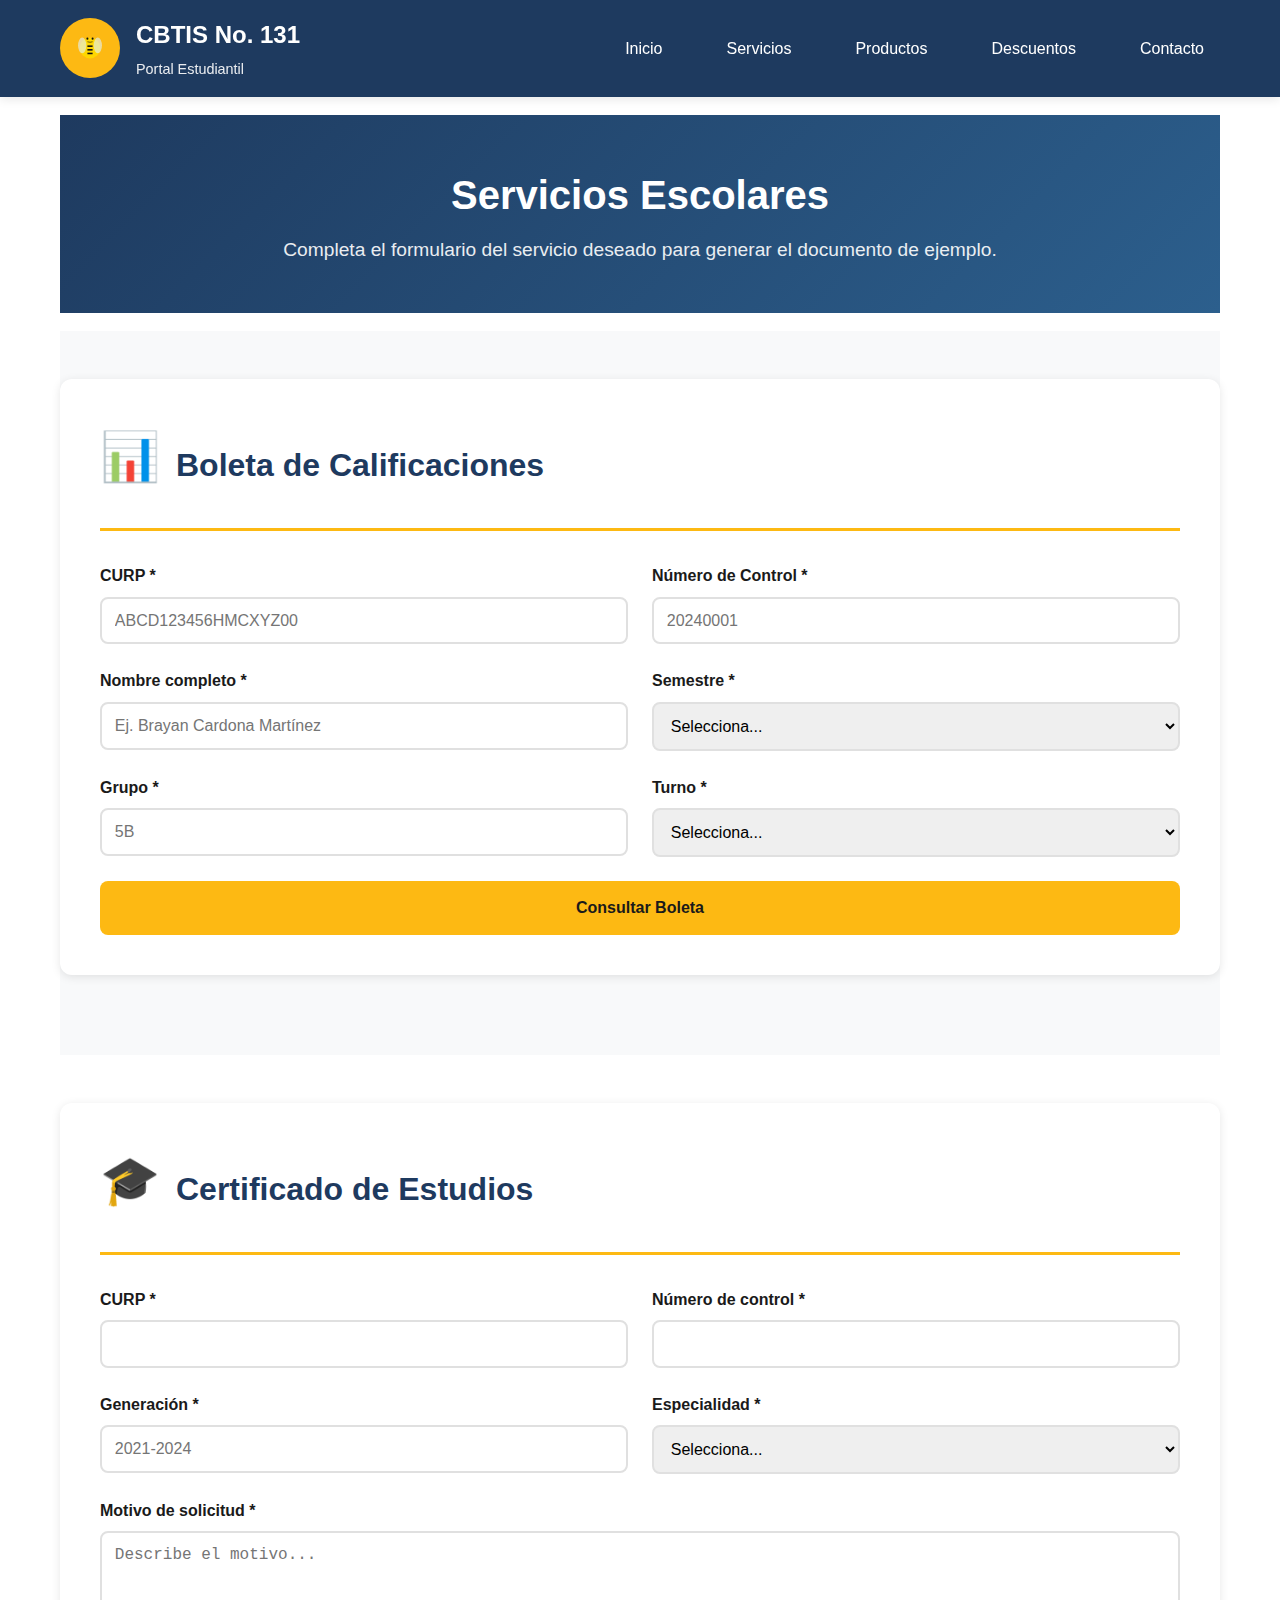
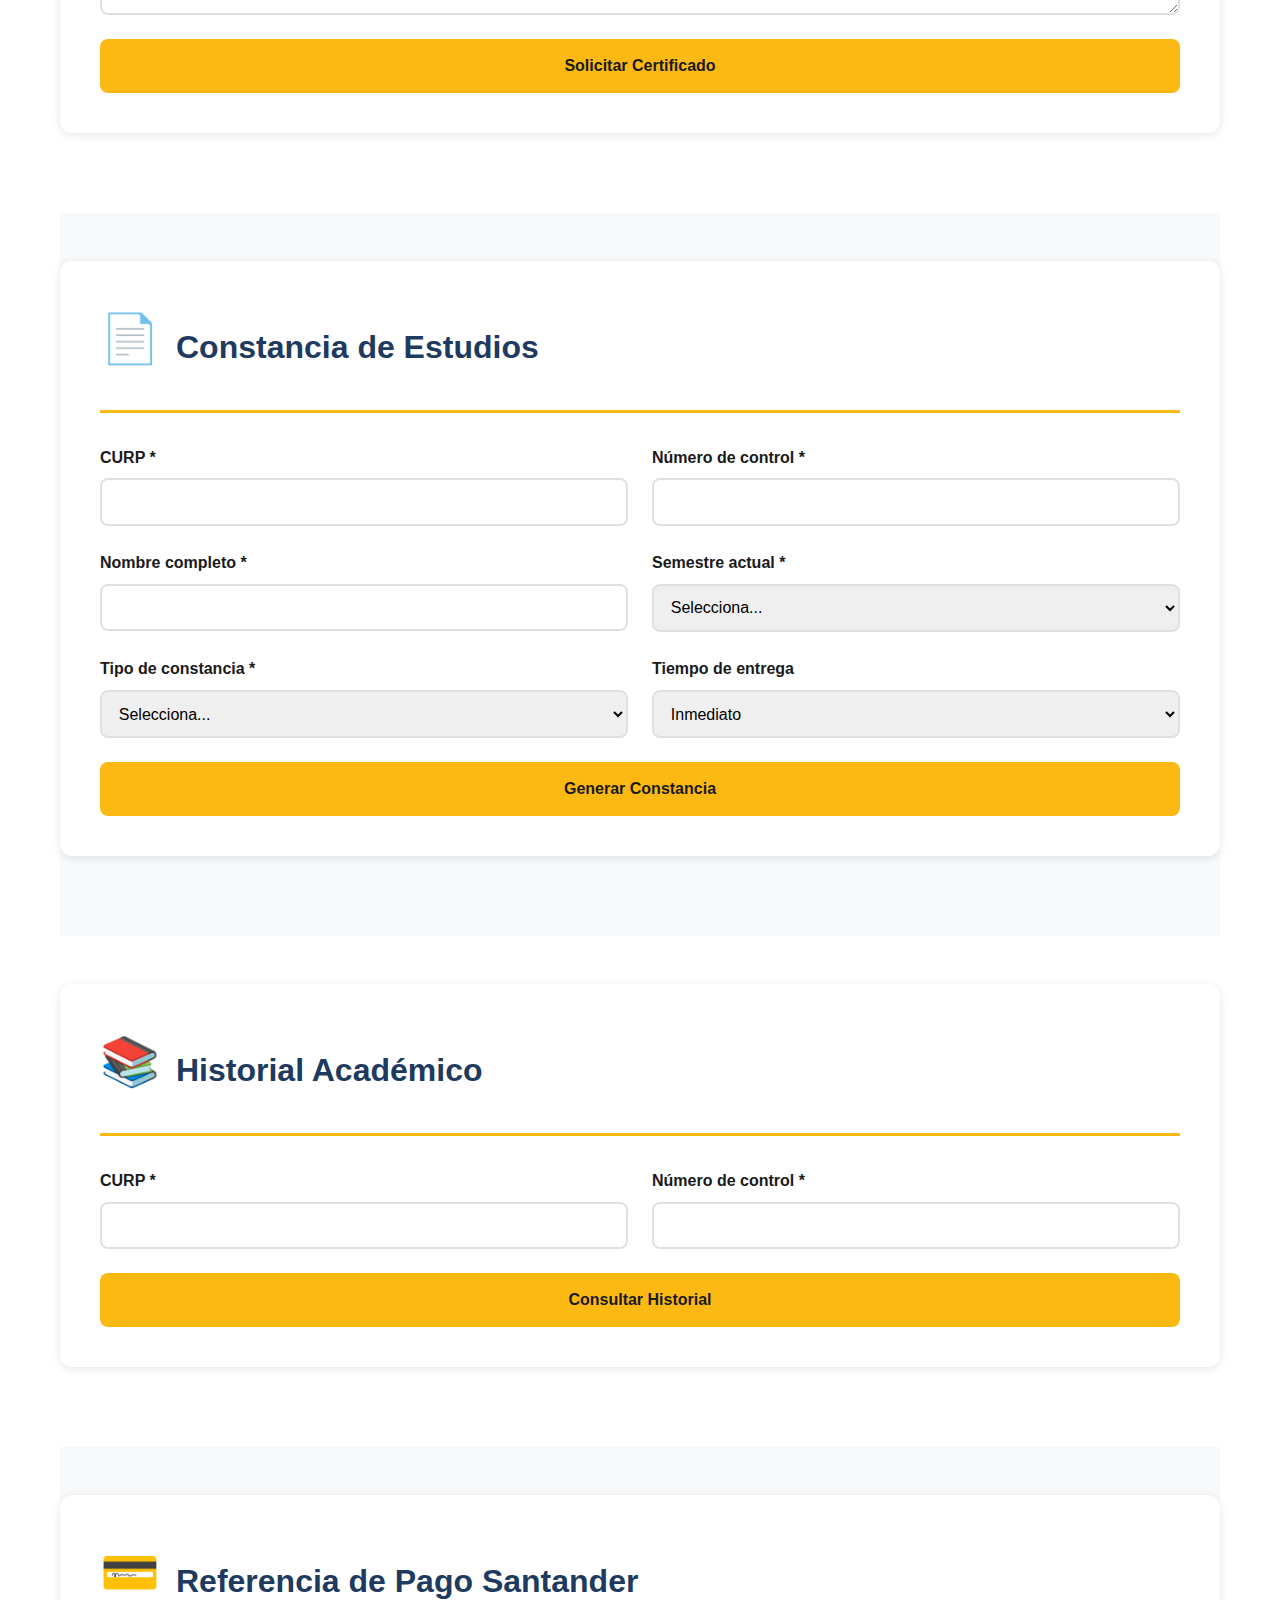
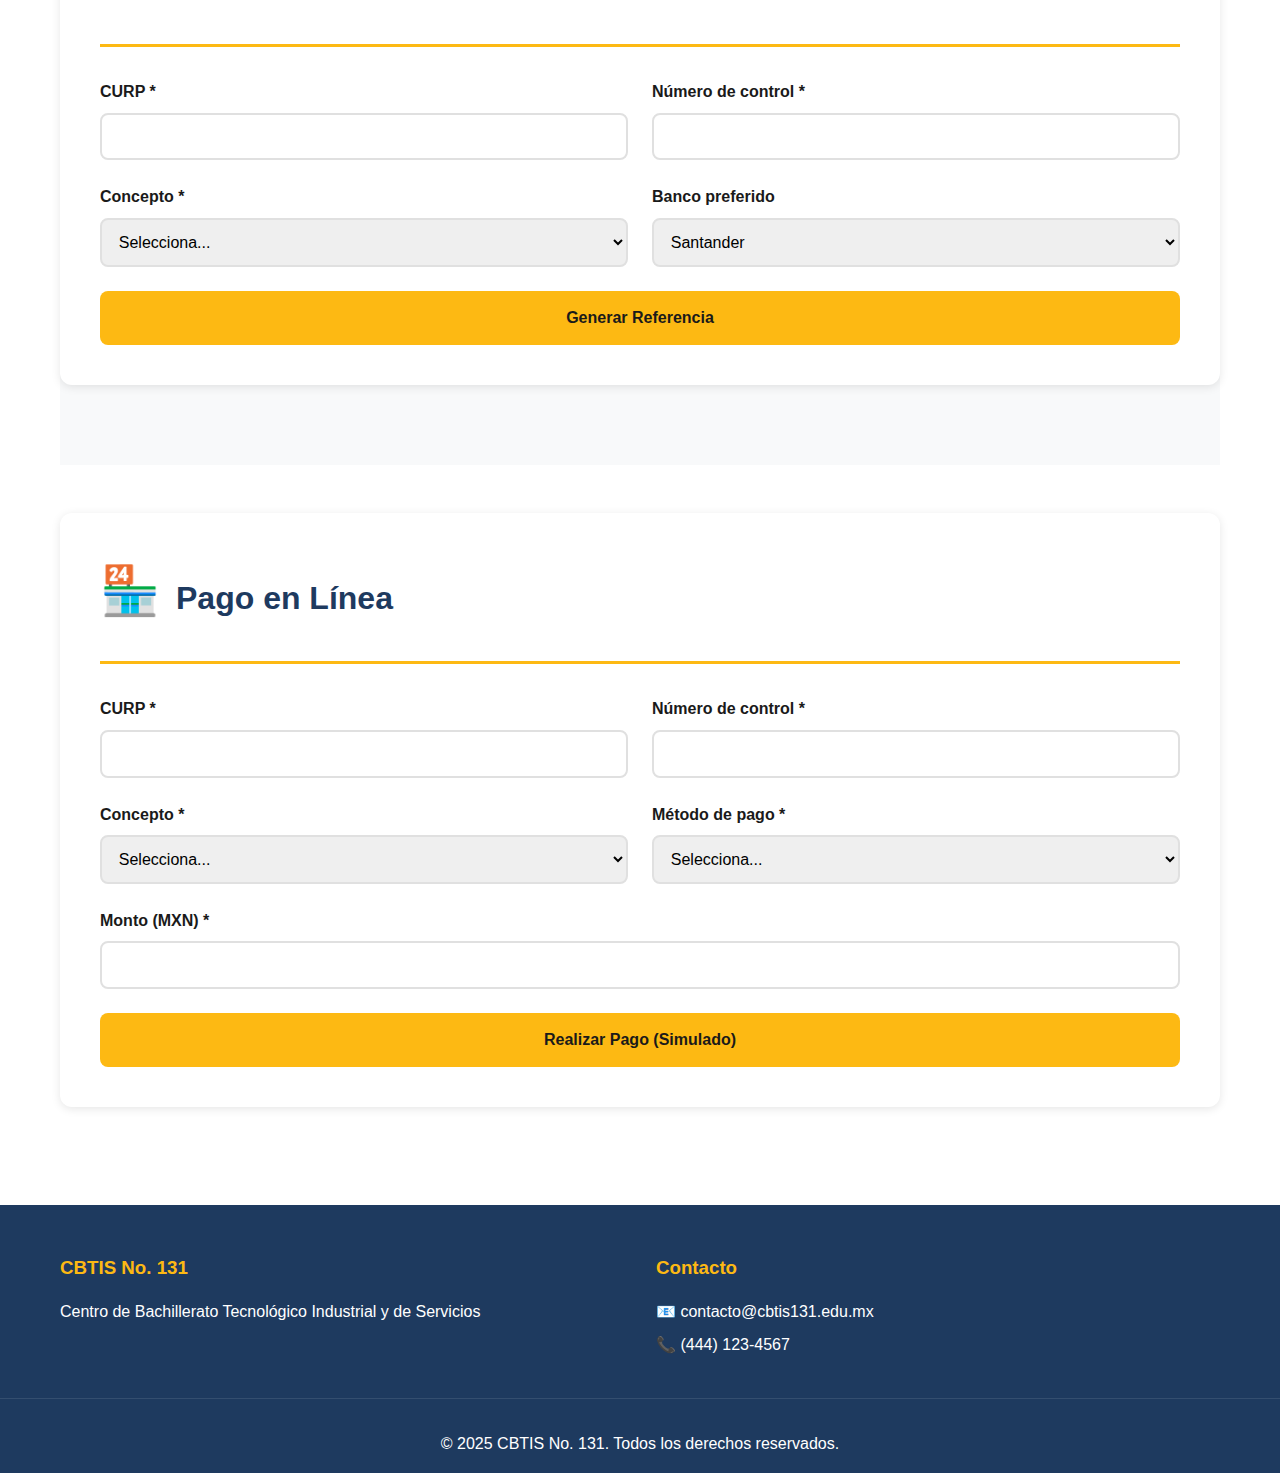
<file: servicios.html>
<!DOCTYPE html>
<html lang="es">
<head>
  <meta charset="utf-8" />
  <meta name="viewport" content="width=device-width,initial-scale=1" />
  <title>Servicios - CBTIS No. 131</title>
  <link rel="stylesheet" href="estilos.css">
  <style>
    /* Pequeñas reglas específicas para resultados/boletas */
    .result-container { display: none; background:#fff; padding:18px; border-radius:10px; box-shadow:0 6px 20px rgba(0,0,0,0.08); margin-top:12px;}
    .result-container.active { display:block; }
    .grades-table, .doc-table { width:100%; border-collapse:collapse; margin-top:12px; }
    .grades-table th, .grades-table td, .doc-table th, .doc-table td { border:1px solid #e6e6e6; padding:8px; text-align:center; }
    .doc-header { display:flex; justify-content:space-between; align-items:center; gap:12px; margin-bottom:12px; }
    .doc-header .left { font-weight:700; color:var(--primary,#0d47a1); }
    .badge { background:var(--secondary,#f39c12); color:#111; padding:6px 10px; border-radius:6px; font-weight:700; }
    .student-info p { margin:6px 0; }
    .result-actions { margin-top:12px; display:flex; gap:8px; flex-wrap:wrap; }
    @media print {
      nav, .menu-toggle, .btn-outline, .btn-primary, .btn-secondary { display:none !important; }
      body { background:#fff; }
    }
  </style>
</head>
<body>
  <!-- Header -->
  <header class="header">
    <div class="container header-content">
      <div class="logo-section">
        <div class="logo" id="logo" aria-hidden="true"></div>
        <div class="logo-text">
          <h1>CBTIS No. 131</h1>
          <p>Portal Estudiantil</p>
        </div>
      </div>

      <nav class="nav">
        <ul class="nav-list">
          <li><a href="index.html">Inicio</a></li>
          <li><a href="servicios.html">Servicios</a></li>
          <li><a href="productos.html">Productos</a></li>
          <li><a href="descuentos.html">Descuentos</a></li>
          <li><a href="index.html#contacto">Contacto</a></li>
        </ul>
        <button class="menu-toggle" id="menuToggle" aria-label="Abrir menú">
          <span></span><span></span><span></span>
        </button>
      </nav>
    </div>
  </header>

  <main class="container">
    <div class="page-header" style="margin:18px 0;">
      <h1>Servicios Escolares</h1>
      <p>Completa el formulario del servicio deseado para generar el documento de ejemplo.</p>
    </div>

    <!-- === BOLETA === -->
    <section class="service-section" id="boleta">
      <div class="service-detail-card">
        <div class="service-detail-header">
          <div class="service-icon">📊</div>
          <h2>Boleta de Calificaciones</h2>
        </div>

        <form class="service-form" id="boletaForm">
          <div class="form-row">
            <div class="form-group">
              <label for="boletaCurp">CURP *</label>
              <input type="text" id="boletaCurp" required maxlength="18" placeholder="ABCD123456HMCXYZ00">
            </div>
            <div class="form-group">
              <label for="boletaControl">Número de Control *</label>
              <input type="text" id="boletaControl" required maxlength="12" placeholder="20240001">
            </div>
          </div>

          <div class="form-row">
            <div class="form-group">
              <label for="boletaNombre">Nombre completo *</label>
              <input type="text" id="boletaNombreInput" required placeholder="Ej. Brayan Cardona Martínez">
            </div>
            <div class="form-group">
              <label for="boletaSemestre">Semestre *</label>
              <select id="boletaSemestre" required>
                <option value="">Selecciona...</option>
                <option value="1">1°</option><option value="2">2°</option><option value="3">3°</option>
                <option value="4">4°</option><option value="5">5°</option><option value="6">6°</option>
              </select>
            </div>
          </div>

          <div class="form-row">
            <div class="form-group">
              <label for="boletaGrupo">Grupo *</label>
              <input type="text" id="boletaGrupo" required placeholder="5B">
            </div>
            <div class="form-group">
              <label for="boletaTurno">Turno *</label>
              <select id="boletaTurno" required>
                <option value="">Selecciona...</option>
                <option>Matutino</option><option>Vespertino</option>
              </select>
            </div>
          </div>

          <button type="submit" class="btn btn-primary">Consultar Boleta</button>
        </form>

        <div id="boletaResult" class="result-container" aria-live="polite">
          <!-- Contenido generado por JS -->
        </div>
      </div>
    </section>

    <!-- === CERTIFICADO === -->
    <section class="service-section" id="certificado">
      <div class="service-detail-card">
        <div class="service-detail-header">
          <div class="service-icon">🎓</div>
          <h2>Certificado de Estudios</h2>
        </div>

        <form id="certificadoForm" class="service-form">
          <div class="form-row">
            <div class="form-group">
              <label for="certCurp">CURP *</label>
              <input type="text" id="certCurp" required maxlength="18">
            </div>
            <div class="form-group">
              <label for="certControl">Número de control *</label>
              <input type="text" id="certControl" required maxlength="12">
            </div>
          </div>

          <div class="form-row">
            <div class="form-group">
              <label for="certGeneracion">Generación *</label>
              <input type="text" id="certGeneracion" placeholder="2021-2024" required>
            </div>
            <div class="form-group">
              <label for="certEspecialidad">Especialidad *</label>
              <select id="certEspecialidad" required>
                <option value="">Selecciona...</option>
                <option value="programacion">Programación</option>
                <option value="electronica">Electrónica</option>
                <option value="contabilidad">Contabilidad</option>
                <option value="administracion">Administración</option>
              </select>
            </div>
          </div>

          <div class="form-group">
            <label for="certMotivo">Motivo de solicitud *</label>
            <textarea id="certMotivo" required rows="3" placeholder="Describe el motivo..."></textarea>
          </div>

          <button type="submit" class="btn btn-primary">Solicitar Certificado</button>
        </form>

        <div id="certificadoResult" class="result-container"></div>
      </div>
    </section>

    <!-- === CONSTANCIA === -->
    <section class="service-section" id="constancia">
      <div class="service-detail-card">
        <div class="service-detail-header">
          <div class="service-icon">📄</div>
          <h2>Constancia de Estudios</h2>
        </div>

        <form id="constanciaForm" class="service-form">
          <div class="form-row">
            <div class="form-group">
              <label for="constCurp">CURP *</label>
              <input type="text" id="constCurp" required maxlength="18">
            </div>
            <div class="form-group">
              <label for="constControl">Número de control *</label>
              <input type="text" id="constControl" required maxlength="12">
            </div>
          </div>

          <div class="form-row">
            <div class="form-group">
              <label for="constNombre">Nombre completo *</label>
              <input type="text" id="constNombreInput" required>
            </div>
            <div class="form-group">
              <label for="constSemestre">Semestre actual *</label>
              <select id="constSemestre" required>
                <option value="">Selecciona...</option>
                <option value="1">1°</option><option value="2">2°</option><option value="3">3°</option>
                <option value="4">4°</option><option value="5">5°</option><option value="6">6°</option>
              </select>
            </div>
          </div>

          <div class="form-row">
            <div class="form-group">
              <label for="constTipo">Tipo de constancia *</label>
              <select id="constTipo" required>
                <option value="">Selecciona...</option>
                <option value="estudios">Constancia de Estudios</option>
                <option value="conducta">Constancia de Buena Conducta</option>
                <option value="inscripcion">Constancia de Inscripción</option>
              </select>
            </div>
            <div class="form-group">
              <label for="constTiempo">Tiempo de entrega</label>
              <select id="constTiempo">
                <option value="inmediato">Inmediato</option>
                <option value="24">24 hrs</option>
                <option value="48">48 hrs</option>
              </select>
            </div>
          </div>

          <button type="submit" class="btn btn-primary">Generar Constancia</button>
        </form>

        <div id="constanciaResult" class="result-container"></div>
      </div>
    </section>

    <!-- === HISTORIAL === -->
    <section class="service-section" id="historial">
      <div class="service-detail-card">
        <div class="service-detail-header">
          <div class="service-icon">📚</div>
          <h2>Historial Académico</h2>
        </div>

        <form id="historialForm" class="service-form">
          <div class="form-row">
            <div class="form-group">
              <label for="histCurp">CURP *</label>
              <input type="text" id="histCurp" required maxlength="18">
            </div>
            <div class="form-group">
              <label for="histControl">Número de control *</label>
              <input type="text" id="histControl" required maxlength="12">
            </div>
          </div>
          <button type="submit" class="btn btn-primary">Consultar Historial</button>
        </form>

        <div id="historialResult" class="result-container"></div>
      </div>
    </section>

    <!-- === REFERENCIA === -->
    <section class="service-section" id="referencia">
      <div class="service-detail-card">
        <div class="service-detail-header">
          <div class="service-icon">💳</div>
          <h2>Referencia de Pago Santander</h2>
        </div>

        <form id="referenciaForm" class="service-form">
          <div class="form-row">
            <div class="form-group">
              <label for="refCurp">CURP *</label>
              <input type="text" id="refCurp" required maxlength="18">
            </div>
            <div class="form-group">
              <label for="refControl">Número de control *</label>
              <input type="text" id="refControl" required maxlength="12">
            </div>
          </div>

          <div class="form-row">
            <div class="form-group">
              <label for="refConcepto">Concepto *</label>
              <select id="refConcepto" required>
                <option value="">Selecciona...</option>
                <option value="inscripcion">Inscripción</option>
                <option value="reinscripcion">Reinscripción</option>
                <option value="certificado">Certificado</option>
                <option value="constancia">Constancia</option>
              </select>
            </div>
            <div class="form-group">
              <label for="refBanco">Banco preferido</label>
              <select id="refBanco">
                <option>Santander</option><option>BBVA</option><option>Banorte</option>
              </select>
            </div>
          </div>

          <button type="submit" class="btn btn-primary">Generar Referencia</button>
        </form>

        <div id="referenciaResult" class="result-container"></div>
      </div>
    </section>

    <!-- === PAGO === -->
    <section class="service-section" id="pago">
      <div class="service-detail-card">
        <div class="service-detail-header">
          <div class="service-icon">🏪</div>
          <h2>Pago en Línea</h2>
        </div>

        <form id="pagoForm" class="service-form">
          <div class="form-row">
            <div class="form-group">
              <label for="pagoCurp">CURP *</label>
              <input type="text" id="pagoCurp" required maxlength="18">
            </div>
            <div class="form-group">
              <label for="pagoControl">Número de control *</label>
              <input type="text" id="pagoControl" required maxlength="12">
            </div>
          </div>

          <div class="form-row">
            <div class="form-group">
              <label for="pagoConcepto">Concepto *</label>
              <select id="pagoConcepto" required>
                <option value="">Selecciona...</option>
                <option value="inscripcion">Inscripción</option>
                <option value="reinscripcion">Reinscripción</option>
                <option value="certificado">Certificado</option>
                <option value="constancia">Constancia</option>
              </select>
            </div>
            <div class="form-group">
              <label for="pagoMetodo">Método de pago *</label>
              <select id="pagoMetodo" required>
                <option value="">Selecciona...</option>
                <option value="tarjeta">Tarjeta</option>
                <option value="transferencia">Transferencia</option>
                <option value="oxxo">OXXO</option>
              </select>
            </div>
          </div>

          <div id="tarjetaFields" style="display:none;">
            <div class="form-row">
              <div class="form-group">
                <label for="pagoTarjeta">Número de tarjeta</label>
                <input id="pagoTarjeta" type="text" placeholder="#### #### #### ####">
              </div>
              <div class="form-group">
                <label for="pagoVencimiento">Vencimiento</label>
                <input id="pagoVencimiento" type="text" placeholder="MM/AA">
              </div>
            </div>
            <div class="form-row">
              <div class="form-group">
                <label for="pagoCvv">CVV</label>
                <input id="pagoCvv" type="text" placeholder="###">
              </div>
            </div>
          </div>

          <div class="form-row">
            <div class="form-group">
              <label for="pagoMonto">Monto (MXN) *</label>
              <input type="number" id="pagoMonto" required min="0" step="1">
            </div>
          </div>

          <button type="submit" class="btn btn-primary">Realizar Pago (Simulado)</button>
        </form>

        <div id="pagoResult" class="result-container"></div>
      </div>
    </section>

  </main>

  <footer class="footer" id="contacto" style="margin-top:18px;">
    <div class="container footer-content">
      <div class="footer-section">
        <h3>CBTIS No. 131</h3>
        <p>Centro de Bachillerato Tecnológico Industrial y de Servicios</p>
      </div>
      <div class="footer-section">
        <h3>Contacto</h3>
        <ul class="footer-links">
          <li>📧 contacto@cbtis131.edu.mx</li>
          <li>📞 (444) 123-4567</li>
        </ul>
      </div>
    </div>
    <div class="footer-bottom">
      <p>&copy; 2025 CBTIS No. 131. Todos los derechos reservados.</p>
    </div>
  </footer>

  <!-- JS: lógica para generar resultados en página -->
  <script>
    /* Generador de logo abeja (inserta SVG en elementos con id="logo") */
    function generateBeeLogo() {
      const beeSVG = `
        <svg xmlns="http://www.w3.org/2000/svg" viewBox="0 0 100 100" width="100%" height="100%">
            <circle cx="50" cy="50" r="20" fill="#FFD700"/>
            <ellipse cx="35" cy="45" rx="8" ry="15" fill="#dff1ff" opacity="0.6"/>
            <ellipse cx="65" cy="45" rx="8" ry="15" fill="#dff1ff" opacity="0.6"/>
            <rect x="45" y="45" width="10" height="3" fill="#111"/>
            <rect x="45" y="52" width="10" height="3" fill="#111"/>
            <rect x="45" y="59" width="10" height="3" fill="#111"/>
            <circle cx="45" cy="32" r="2" fill="#111"/>
            <circle cx="55" cy="32" r="2" fill="#111"/>
            <path d="M 45 38 Q 50 40 55 38" stroke="#111" fill="none" stroke-width="1.2"/>
        </svg>
      `;
      document.querySelectorAll('#logo').forEach(el => el.innerHTML = beeSVG);
    }

    document.addEventListener('DOMContentLoaded', () => {
      generateBeeLogo();

      // Manejo pago - mostrar campos de tarjeta si aplica
      const pagoMetodo = document.getElementById('pagoMetodo');
      if (pagoMetodo) {
        pagoMetodo.addEventListener('change', (e) => {
          const tarjetaFields = document.getElementById('tarjetaFields');
          if (e.target.value === 'tarjeta') tarjetaFields.style.display = 'block';
          else tarjetaFields.style.display = 'none';
        });
      }

      // Formularios
      setupBoleta();
      setupCertificado();
      setupConstancia();
      setupHistorial();
      setupReferencia();
      setupPago();
    });

    /* ---------- BOLETA ---------- */
    function setupBoleta(){
      const form = document.getElementById('boletaForm');
      const result = document.getElementById('boletaResult');
      const materias = ["Matemáticas","Física","Programación","Inglés","Historia","Química"];
      form.addEventListener('submit', (e) => {
        e.preventDefault();
        // Leer campos
        const curp = document.getElementById('boletaCurp').value.trim();
        const control = document.getElementById('boletaControl').value.trim();
        const nombre = document.getElementById('boletaNombreInput').value.trim();
        const semestre = document.getElementById('boletaSemestre').value;
        const grupo = document.getElementById('boletaGrupo').value.trim();
        const turno = document.getElementById('boletaTurno').value;

        // Validar mínimos
        if (!curp || !control || !nombre || !semestre) {
          alert('Por favor completa todos los campos de la boleta.');
          return;
        }

        // Generar calificaciones aleatorias (70-100)
        let total = 0;
        const filas = materias.map(mat => {
          const cal = Math.floor(Math.random() * 31) + 70;
          total += cal;
          const estado = cal >= 70 ? "Aprobado" : "Reprobado";
          return `<tr><td>${mat}</td><td>${cal}</td><td>${estado}</td></tr>`;
        }).join('');

        const promedio = (total / materias.length).toFixed(2);

        // Construir HTML resultado
        result.innerHTML = `
          <div class="doc-header">
            <div class="left">Boleta de Calificaciones - CBTIS 131</div>
            <div class="badge">Semestre ${semestre}</div>
          </div>
          <div class="student-info">
            <p><strong>Nombre:</strong> ${nombre}</p>
            <p><strong>CURP:</strong> ${curp}</p>
            <p><strong>No. Control:</strong> ${control}</p>
            <p><strong>Grupo:</strong> ${grupo} · <strong>Turno:</strong> ${turno}</p>
          </div>
          <table class="grades-table">
            <thead><tr><th>Materia</th><th>Calificación</th><th>Estado</th></tr></thead>
            <tbody>${filas}</tbody>
          </table>
          <h4 style="margin-top:10px;">Promedio general: ${promedio}</h4>
          <div class="result-actions">
            <button class="btn btn-secondary" onclick="window.print()">Imprimir / Guardar PDF</button>
            <button class="btn btn-secondary" onclick="downloadExampleJSON('boleta', ${JSON.stringify({
              nombre: '${nombre}',
              curp: '${curp}',
              control: '${control}',
              semestre: '${semestre}',
              grupo: '${grupo}',
              turno: '${turno}',
              promedio: '${promedio}'
            })})">Guardar JSON (ejemplo)</button>
          </div>
        `;
        result.classList.add('active');
        result.scrollIntoView({ behavior: 'smooth' });
      });
    }

    /* ---------- CERTIFICADO ---------- */
    function setupCertificado(){
      const form = document.getElementById('certificadoForm');
      const result = document.getElementById('certificadoResult');
      form.addEventListener('submit', (e) => {
        e.preventDefault();
        const curp = document.getElementById('certCurp').value.trim();
        const control = document.getElementById('certControl').value.trim();
        const generacion = document.getElementById('certGeneracion').value.trim();
        const especialidad = document.getElementById('certEspecialidad').value;
        const motivo = document.getElementById('certMotivo').value.trim();

        if(!curp||!control||!generacion||!especialidad||!motivo){
          alert('Completa todos los campos del certificado.');
          return;
        }

        const folio = 'CERT-' + Math.random().toString(36).substr(2,9).toUpperCase();
        const entrega = new Date(); entrega.setDate(entrega.getDate() + 5);

        result.innerHTML = `
          <div class="doc-header">
            <div class="left">Solicitud de Certificado</div>
            <div class="badge">${folio}</div>
          </div>
          <div class="student-info">
            <p><strong>CURP:</strong> ${curp}</p>
            <p><strong>No. Control:</strong> ${control}</p>
            <p><strong>Generación:</strong> ${generacion} · <strong>Especialidad:</strong> ${especialidad}</p>
            <p><strong>Motivo:</strong> ${motivo}</p>
            <p><strong>Fecha estimada de entrega:</strong> ${entrega.toLocaleDateString()}</p>
          </div>
          <div class="result-actions">
            <button class="btn btn-secondary" onclick="window.print()">Imprimir / Guardar PDF</button>
          </div>
        `;
        result.classList.add('active');
        result.scrollIntoView({ behavior: 'smooth' });
      });
    }

    /* ---------- CONSTANCIA ---------- */
    function setupConstancia(){
      const form = document.getElementById('constanciaForm');
      const result = document.getElementById('constanciaResult');
      form.addEventListener('submit', (e) => {
        e.preventDefault();
        const curp = document.getElementById('constCurp').value.trim();
        const control = document.getElementById('constControl').value.trim();
        const nombre = document.getElementById('constNombreInput').value.trim();
        const semestre = document.getElementById('constSemestre').value;
        const tipo = document.getElementById('constTipo').value;
        const tiempo = document.getElementById('constTiempo').value || 'Inmediato';

        if(!curp||!control||!nombre||!semestre||!tipo){
          alert('Completa todos los campos de la constancia.');
          return;
        }

        const folio = 'CONST-' + Math.random().toString(36).substr(2,8).toUpperCase();
        const fecha = new Date().toLocaleDateString();

        result.innerHTML = `
          <div class="doc-header">
            <div class="left">Constancia de Estudios</div>
            <div class="badge">${tipo.toUpperCase()}</div>
          </div>
          <div class="student-info">
            <p><strong>Nombre:</strong> ${nombre}</p>
            <p><strong>CURP:</strong> ${curp}</p>
            <p><strong>No. Control:</strong> ${control}</p>
            <p><strong>Semestre:</strong> ${semestre}°</p>
            <p><strong>Fecha:</strong> ${fecha} · <strong>Folio:</strong> ${folio}</p>
            <p>Tiempo de entrega seleccionado: ${tiempo}</p>
          </div>
          <div class="result-actions">
            <button class="btn btn-secondary" onclick="window.print()">Imprimir / Guardar PDF</button>
          </div>
        `;
        result.classList.add('active');
        result.scrollIntoView({ behavior: 'smooth' });
      });
    }

    /* ---------- HISTORIAL ---------- */
    function setupHistorial(){
      const form = document.getElementById('historialForm');
      const result = document.getElementById('historialResult');
      form.addEventListener('submit', (e) => {
        e.preventDefault();
        const curp = document.getElementById('histCurp').value.trim();
        const control = document.getElementById('histControl').value.trim();
        if(!curp || !control){
          alert('Completa CURP y número de control.');
          return;
        }

        // Generar ejemplo de semestres y promedios
        const semestres = [
          { num: 1, promedio: (Math.random()*1.5 + 7.5).toFixed(2), materias: ['Matemáticas I','Química I','Inglés I'] },
          { num: 2, promedio: (Math.random()*1.5 + 7.6).toFixed(2), materias: ['Matemáticas II','Química II','Inglés II'] },
          { num: 3, promedio: (Math.random()*1.5 + 7.8).toFixed(2), materias: ['Física I','Programación I','Historia'] },
          { num: 4, promedio: (Math.random()*1.5 + 8.0).toFixed(2), materias: ['Física II','Programación II','Inglés IV'] }
        ];
        const promGeneral = (semestres.reduce((s, x) => s + parseFloat(x.promedio),0) / semestres.length).toFixed(2);

        let htmlSem = `<p><strong>CURP:</strong> ${curp} · <strong>No. Control:</strong> ${control}</p>
                       <p><strong>Promedio general:</strong> ${promGeneral}</p><div style="margin-top:10px;">`;
        semestres.forEach(s => {
          htmlSem += `<div style="margin-bottom:10px;"><strong>${s.num}° Semestre - Promedio ${s.promedio}</strong><ul style="text-align:left; margin-left:1rem;">${s.materias.map(m=>`<li>${m}</li>`).join('')}</ul></div>`;
        });
        htmlSem += `</div><div class="result-actions"><button class="btn btn-secondary" onclick="window.print()">Imprimir / Guardar PDF</button></div>`;

        result.innerHTML = `<div class="doc-header"><div class="left">Historial Académico - Resumen</div></div>${htmlSem}`;
        result.classList.add('active');
        result.scrollIntoView({ behavior: 'smooth' });
      });
    }

    /* ---------- REFERENCIA ---------- */
    function setupReferencia(){
      const form = document.getElementById('referenciaForm');
      const result = document.getElementById('referenciaResult');
      form.addEventListener('submit', (e) => {
        e.preventDefault();
        const curp = document.getElementById('refCurp').value.trim();
        const control = document.getElementById('refControl').value.trim();
        const concepto = document.getElementById('refConcepto').value;
        const banco = document.getElementById('refBanco').value || 'Santander';
        if(!curp||!control||!concepto){ alert('Completa los campos.'); return; }

        const referencia = Math.floor(Math.random()*9000000000000) + 1000000000000;
        const montos = { inscripcion: '$1,500.00', reinscripcion: '$800.00', certificado: '$350.00', constancia: '$150.00' };
        const conceptosText = { inscripcion:'Inscripción', reinscripcion:'Reinscripción', certificado:'Certificado', constancia:'Constancia' };
        const monto = montos[concepto] || '$0.00';
        const hoy = new Date(); const vig = new Date(); vig.setDate(hoy.getDate()+30);

        result.innerHTML = `
          <div class="doc-header"><div class="left">Referencia de Pago</div><div class="badge">Ref: ${referencia}</div></div>
          <div class="student-info">
            <p><strong>Concepto:</strong> ${conceptosText[concepto]}</p>
            <p><strong>Monto:</strong> ${monto} · <strong>Banco:</strong> ${banco}</p>
            <p><strong>Nombre/ID:</strong> ${control} · <strong>CURP:</strong> ${curp}</p>
            <p><strong>Vigencia hasta:</strong> ${vig.toLocaleDateString()}</p>
          </div>
          <div class="result-actions">
            <button class="btn btn-secondary" onclick="window.print()">Imprimir / Guardar PDF</button>
          </div>
        `;
        result.classList.add('active');
        result.scrollIntoView({ behavior: 'smooth' });
      });
    }

    /* ---------- PAGO ---------- */
    function setupPago(){
      const form = document.getElementById('pagoForm');
      const result = document.getElementById('pagoResult');
      form.addEventListener('submit', (e) => {
        e.preventDefault();
        const curp = document.getElementById('pagoCurp').value.trim();
        const control = document.getElementById('pagoControl').value.trim();
        const concepto = document.getElementById('pagoConcepto').value;
        const metodo = document.getElementById('pagoMetodo').value;
        const monto = document.getElementById('pagoMonto').value;
        if(!curp||!control||!concepto||!metodo||!monto){ alert('Completa todos los campos de pago.'); return; }

        const folio = 'PAG-' + Math.random().toString(36).substr(2,10).toUpperCase();
        const fecha = new Date().toLocaleString();

        result.innerHTML = `
          <div class="doc-header"><div class="left">Comprobante de Pago (Simulado)</div><div class="badge">${folio}</div></div>
          <div class="student-info">
            <p><strong>CURP:</strong> ${curp} · <strong>No. Control:</strong> ${control}</p>
            <p><strong>Concepto:</strong> ${concepto} · <strong>Método:</strong> ${metodo}</p>
            <p><strong>Monto:</strong> $${parseFloat(monto).toFixed(2)} · <strong>Fecha:</strong> ${fecha}</p>
          </div>
          <div class="result-actions">
            <button class="btn btn-secondary" onclick="window.print()">Imprimir / Guardar PDF</button>
          </div>
        `;
        result.classList.add('active');
        result.scrollIntoView({ behavior: 'smooth' });
      });
    }

    /* ---------- Utilities ---------- */
    function downloadExampleJSON(tipo, data){
      try {
        // `data` may be a string template when called inline; try to parse if necessary
        const blob = new Blob([JSON.stringify(data, null, 2)], { type: 'application/json' });
        const url = URL.createObjectURL(blob);
        const a = document.createElement('a');
        a.href = url;
        a.download = `${tipo}_ejemplo.json`;
        document.body.appendChild(a);
        a.click();
        a.remove();
        URL.revokeObjectURL(url);
      } catch (err) {
        console.error(err);
        alert('No se pudo guardar JSON (demo).');
      }
    }
  </script>
</body>
</html>
<script>
  window.addEventListener('mouseover', initLandbot, { once: true });
  window.addEventListener('touchstart', initLandbot, { once: true });
  var myLandbot;
  function initLandbot() {
    if (!myLandbot) {
      var s = document.createElement('script');
      s.type = "module"
      s.async = true;
      s.addEventListener('load', function() {
        var myLandbot = new Landbot.Livechat({
          configUrl: 'https://storage.googleapis.com/landbot.online/v3/H-3232054-MNRNX267NEJNX4Q3/index.json',
        });
      });
      s.src = 'https://cdn.landbot.io/landbot-3/landbot-3.0.0.mjs';
      var x = document.getElementsByTagName('script')[0];
      x.parentNode.insertBefore(s, x);
    }
  }
</script>
</file>
<file: estilos.css>
/* Reset y Variables */
* {
  margin: 0;
  padding: 0;
  box-sizing: border-box;
}
:root {
  --primary-color: #1e3a5f;
  --secondary-color: #fdb913;
  --accent-color: #2c5f8d;
  --text-dark: #1a1a1a;
  --text-light: #ffffff;
  --text-gray: #666666;
  --bg-light: #f8f9fa;
  --bg-white: #ffffff;
  --border-color: #e0e0e0;
  --shadow: 0 2px 10px rgba(0, 0, 0, 0.1);
  --shadow-hover: 0 4px 20px rgba(0, 0, 0, 0.15);
  --transition: all 0.3s ease;
  --success-color: #28a745;
  --danger-color: #dc3545;
  --warning-color: #ffc107;
}
body {
  font-family: "Segoe UI", Tahoma, Geneva, Verdana, sans-serif;
  line-height: 1.6;
  color: var(--text-dark);
  background-color: var(--bg-white);
}
.container {
  max-width: 1200px;
  margin: 0 auto;
  padding: 0 20px;
}

/* Header */
.header {
  background-color: var(--primary-color);
  color: var(--text-light);
  padding: 1rem 0;
  position: sticky;
  top: 0;
  z-index: 1000;
  box-shadow: var(--shadow);
}
.header-content {
  display: flex;
  justify-content: space-between;
  align-items: center;
}
.logo-section {
  display: flex;
  align-items: center;
  gap: 1rem;
}
.logo {
  width: 60px;
  height: 60px;
  border-radius: 50%;
  padding: 4px;
  background: var(--secondary-color);
  display: flex;
  align-items: center;
  justify-content: center;
  overflow: hidden;
}
.logo-text h1 {
  font-size: 1.5rem;
  font-weight: 700;
  margin-bottom: 0.2rem;
}
.logo-text p {
  font-size: 0.9rem;
  opacity: 0.9;
}

/* Navigation */
.nav-list {
  display: flex;
  list-style: none;
  gap: 2rem;
  align-items: center;
}
.nav-list a {
  color: var(--text-light);
  text-decoration: none;
  font-weight: 500;
  transition: var(--transition);
  padding: 0.5rem 1rem;
  border-radius: 5px;
}
.nav-list a:hover {
  background-color: var(--accent-color);
}
.menu-toggle {
  display: none;
  flex-direction: column;
  background: none;
  border: none;
  cursor: pointer;
  padding: 0.5rem;
}
.menu-toggle span {
  width: 25px;
  height: 3px;
  background-color: var(--text-light);
  margin: 3px 0;
  transition: var(--transition);
}

/* Hero */
.hero {
  background: linear-gradient(135deg, var(--primary-color) 0%, var(--accent-color) 100%);
  color: var(--text-light);
  padding: 5rem 0;
  text-align: center;
}
.hero-content h2 {
  font-size: 3rem;
  margin-bottom: 1rem;
  font-weight: 700;
}
.hero-content p {
  font-size: 1.3rem;
  margin-bottom: 2rem;
  opacity: 0.95;
}
.hero-buttons {
  display: flex;
  gap: 1rem;
  justify-content: center;
  flex-wrap: wrap;
}

/* Buttons */
.btn {
  display: inline-block;
  padding: 1rem 2rem;
  border-radius: 8px;
  text-decoration: none;
  font-weight: 600;
  transition: var(--transition);
  border: 2px solid transparent;
  cursor: pointer;
  font-size: 1rem;
}
.btn-primary {
  background-color: var(--secondary-color);
  color: var(--text-dark);
}
.btn-primary:hover {
  background-color: #e5a810;
  transform: translateY(-2px);
  box-shadow: var(--shadow-hover);
}
.btn-secondary {
  background-color: transparent;
  color: var(--text-light);
  border-color: var(--text-light);
}
.btn-secondary:hover {
  background-color: var(--text-light);
  color: var(--primary-color);
}
.btn-block {
  width: 100%;
  text-align: center;
}
.btn-large {
  padding: 1.2rem 2.5rem;
  font-size: 1.1rem;
}
.btn-sm {
  padding: 0.5rem 1rem;
  font-size: 0.9rem;
}

/* Alert Banner */
.alert-banner {
  background-color: #fff3cd;
  border-bottom: 3px solid #fdb913;
  padding: 1rem 0;
  display: none;
}
.alert-banner.active {
  display: block;
}
.alert-inner {
  display: flex;
  justify-content: space-between;
  align-items: center;
}
.alert-banner p {
  margin: 0;
  color: #856404;
}
.alert-close {
  background: none;
  border: none;
  font-size: 1.5rem;
  cursor: pointer;
  color: #856404;
  padding: 0 1rem;
}

/* Login Section */
.login-section {
  padding: 4rem 0;
  background-color: var(--bg-light);
}
.login-container {
  max-width: 500px;
  margin: 0 auto;
  background-color: var(--bg-white);
  padding: 3rem;
  border-radius: 12px;
  box-shadow: var(--shadow);
}
.login-header {
  text-align: center;
  margin-bottom: 2rem;
}
.login-logo {
  width: 80px;
  height: 80px;
  margin: 0 auto 1rem;
  background: var(--secondary-color);
  border-radius: 50%;
  display: flex;
  align-items: center;
  justify-content: center;
}
.login-header h2 {
  color: var(--primary-color);
  margin-bottom: 0.5rem;
}
.login-header p {
  color: var(--text-gray);
}
.login-form {
  display: flex;
  flex-direction: column;
  gap: 1.5rem;
}
.form-group {
  display: flex;
  flex-direction: column;
}
.form-group label {
  font-weight: 600;
  margin-bottom: 0.5rem;
  color: var(--text-dark);
}
.form-group input,
.form-group select,
.form-group textarea {
  padding: 0.8rem;
  border: 2px solid var(--border-color);
  border-radius: 8px;
  font-size: 1rem;
  transition: var(--transition);
}
.form-group input:focus,
.form-group select:focus,
.form-group textarea:focus {
  outline: none;
  border-color: var(--secondary-color);
}
.form-group small {
  color: var(--text-gray);
  font-size: 0.85rem;
  margin-top: 0.3rem;
}
.checkbox-group {
  flex-direction: row;
  align-items: center;
  gap: 0.5rem;
}
.checkbox-group input {
  width: auto;
}
.login-links {
  display: flex;
  justify-content: space-between;
  margin-top: 1rem;
}
.login-links a {
  color: var(--accent-color);
  text-decoration: none;
  font-size: 0.9rem;
}
.login-links a:hover {
  text-decoration: underline;
}
.login-info {
  margin-top: 1.5rem;
  padding: 1rem;
  background-color: var(--bg-light);
  border-radius: 8px;
  text-align: center;
}
.login-info p {
  font-size: 0.9rem;
  color: var(--text-gray);
}

/* Sections */
.services,
.payment-methods,
.info-section {
  padding: 4rem 0;
}
.services {
  background-color: var(--bg-light);
}
.section-title {
  text-align: center;
  font-size: 2.5rem;
  margin-bottom: 1rem;
  color: var(--primary-color);
}
.section-subtitle {
  text-align: center;
  font-size: 1.2rem;
  color: var(--text-gray);
  margin-bottom: 3rem;
}

/* Grid / Cards */
.services-grid {
  display: grid;
  grid-template-columns: repeat(auto-fit, minmax(300px, 1fr));
  gap: 2rem;
}
.service-card {
  background-color: var(--bg-white);
  padding: 2rem;
  border-radius: 12px;
  box-shadow: var(--shadow);
  transition: var(--transition);
  border-top: 4px solid var(--secondary-color);
}
.service-card:hover {
  transform: translateY(-5px);
  box-shadow: var(--shadow-hover);
}
.service-icon {
  font-size: 3rem;
  margin-bottom: 1rem;
}
.service-card h3 {
  font-size: 1.5rem;
  margin-bottom: 1rem;
  color: var(--primary-color);
}
.service-card p {
  color: var(--text-gray);
  margin-bottom: 1.5rem;
}
.service-link {
  color: var(--accent-color);
  text-decoration: none;
  font-weight: 600;
}
.service-link:hover {
  color: var(--primary-color);
}

/* Payment grid */
.payment-grid {
  display: grid;
  grid-template-columns: repeat(auto-fit, minmax(280px, 1fr));
  gap: 2rem;
}
.payment-card {
  background-color: var(--bg-white);
  padding: 2rem;
  border-radius: 12px;
  box-shadow: var(--shadow);
  text-align: center;
  border: 2px solid var(--border-color);
  transition: var(--transition);
}
.payment-card:hover {
  border-color: var(--secondary-color);
  transform: scale(1.02);
}
.payment-icon {
  font-size: 3.5rem;
  margin-bottom: 1rem;
}
.payment-card h3 {
  font-size: 1.3rem;
  margin-bottom: 1.5rem;
  color: var(--primary-color);
}
.payment-list {
  list-style: none;
  text-align: left;
}
.payment-list li {
  padding: 0.5rem 0;
  color: var(--text-gray);
  border-bottom: 1px solid var(--border-color);
}
.payment-list li:last-child {
  border-bottom: none;
}

/* Info */
.info-content {
  display: grid;
  grid-template-columns: repeat(auto-fit, minmax(400px, 1fr));
  gap: 2rem;
}
.info-box {
  background-color: var(--bg-light);
  padding: 2rem;
  border-radius: 12px;
  border-left: 5px solid var(--secondary-color);
}
.info-box h3 {
  font-size: 1.5rem;
  margin-bottom: 1.5rem;
  color: var(--primary-color);
}
.info-list {
  padding-left: 1.5rem;
}
.info-list li {
  margin-bottom: 0.8rem;
  color: var(--text-gray);
  line-height: 1.8;
}

/* Page Header */
.page-header {
  background: linear-gradient(135deg, var(--primary-color) 0%, var(--accent-color) 100%);
  color: var(--text-light);
  padding: 3rem 0;
  text-align: center;
}
.page-header h1 {
  font-size: 2.5rem;
  margin-bottom: 0.5rem;
}
.page-header p {
  font-size: 1.2rem;
  opacity: 0.9;
}
.promo-header {
  background: linear-gradient(135deg, #d63384 0%, #6f42c1 100%);
}

/* Service Detail */
.service-section {
  padding: 3rem 0;
}
.service-section:nth-child(even) {
  background-color: var(--bg-light);
}
.service-detail-card {
  background-color: var(--bg-white);
  padding: 2.5rem;
  border-radius: 12px;
  box-shadow: var(--shadow);
  margin-bottom: 2rem;
}
.service-detail-header {
  display: flex;
  align-items: center;
  gap: 1rem;
  margin-bottom: 2rem;
  padding-bottom: 1rem;
  border-bottom: 3px solid var(--secondary-color);
}
.service-detail-header h2 {
  color: var(--primary-color);
  font-size: 2rem;
}
.service-form {
  display: flex;
  flex-direction: column;
  gap: 1.5rem;
}
.form-row {
  display: grid;
  grid-template-columns: repeat(auto-fit, minmax(250px, 1fr));
  gap: 1.5rem;
}

/* Results */
.result-container {
  margin-top: 2rem;
  padding: 2rem;
  background-color: var(--bg-light);
  border-radius: 12px;
  border-left: 5px solid var(--success-color);
}
.result-container h3 {
  color: var(--primary-color);
  margin-bottom: 1.5rem;
  font-size: 1.8rem;
}
.student-info {
  background-color: var(--bg-white);
  padding: 1.5rem;
  border-radius: 8px;
  margin-bottom: 1.5rem;
}
.student-info p {
  margin-bottom: 0.5rem;
  font-size: 1rem;
}
.student-info strong {
  color: var(--primary-color);
}
.grades-table {
  width: 100%;
  border-collapse: collapse;
  margin: 1.5rem 0;
  background-color: var(--bg-white);
  border-radius: 8px;
  overflow: hidden;
}
.grades-table th,
.grades-table td {
  padding: 1rem;
  text-align: left;
  border-bottom: 1px solid var(--border-color);
}
.grades-table th {
  background-color: var(--primary-color);
  color: var(--text-light);
  font-weight: 600;
}
.grades-table tr:hover {
  background-color: var(--bg-light);
}
.result-actions {
  display: flex;
  gap: 1rem;
  margin-top: 1.5rem;
  flex-wrap: wrap;
}
.success-message {
  text-align: center;
  padding: 2rem;
}
.success-icon {
  width: 80px;
  height: 80px;
  background-color: var(--success-color);
  color: var(--text-light);
  border-radius: 50%;
  display: flex;
  align-items: center;
  justify-content: center;
  font-size: 3rem;
  margin: 0 auto 1rem;
}
.success-message h3 {
  color: var(--success-color);
  margin-bottom: 1rem;
}
.success-message p {
  font-size: 1.1rem;
  margin-bottom: 0.5rem;
}
.constancia-preview {
  background-color: var(--bg-white);
  padding: 2rem;
  border-radius: 8px;
  border: 2px solid var(--border-color);
  margin: 1.5rem 0;
}
.constancia-header {
  text-align: center;
  margin-bottom: 2rem;
  padding-bottom: 1rem;
  border-bottom: 2px solid var(--secondary-color);
}
.constancia-header h4 {
  color: var(--primary-color);
  font-size: 1.5rem;
  margin-bottom: 0.5rem;
}
.constancia-body {
  line-height: 2;
  text-align: justify;
}
.constancia-body p {
  margin-bottom: 1rem;
}
.payment-reference {
  background-color: var(--bg-white);
  padding: 2rem;
  border-radius: 8px;
}
.reference-box {
  background-color: var(--secondary-color);
  padding: 2rem;
  border-radius: 8px;
  text-align: center;
  margin-bottom: 1.5rem;
}
.reference-number {
  font-size: 2rem;
  font-weight: 700;
  color: var(--text-dark);
  letter-spacing: 2px;
}
.payment-details {
  margin-bottom: 1.5rem;
}
.payment-details p {
  margin-bottom: 0.8rem;
  font-size: 1.1rem;
}
.payment-instructions {
  background-color: var(--bg-light);
  padding: 1.5rem;
  border-radius: 8px;
}
.payment-instructions h4 {
  color: var(--primary-color);
  margin-bottom: 1rem;
}
.payment-instructions ol {
  padding-left: 1.5rem;
}
.payment-instructions li {
  margin-bottom: 0.5rem;
}
.payment-receipt {
  background-color: var(--bg-white);
  padding: 1.5rem;
  border-radius: 8px;
  margin: 1.5rem 0;
}
.payment-receipt p {
  margin-bottom: 0.8rem;
  font-size: 1.1rem;
}
.payment-note {
  text-align: center;
  font-style: italic;
  color: var(--text-gray);
  margin-top: 1rem;
}
.promedio-badge {
  background-color: var(--success-color);
  color: var(--text-light);
  padding: 0.3rem 0.8rem;
  border-radius: 20px;
  font-weight: 700;
}

/* Products Page */
.products-section {
  padding: 4rem 0;
  background-color: var(--bg-light);
}
.products-grid {
  display: grid;
  grid-template-columns: repeat(auto-fit, minmax(300px, 1fr));
  gap: 2rem;
}
.product-card {
  background-color: var(--bg-white);
  padding: 2rem;
  border-radius: 12px;
  box-shadow: var(--shadow);
  transition: var(--transition);
  position: relative;
}
.product-card:hover {
  transform: translateY(-5px);
  box-shadow: var(--shadow-hover);
}
.product-badge {
  position: absolute;
  top: 1rem;
  right: 1rem;
  background-color: var(--danger-color);
  color: var(--text-light);
  padding: 0.3rem 0.8rem;
  border-radius: 20px;
  font-size: 0.85rem;
  font-weight: 600;
}
.product-icon {
  font-size: 3rem;
  margin-bottom: 1rem;
}
.product-card h3 {
  font-size: 1.5rem;
  margin-bottom: 1rem;
  color: var(--primary-color);
}
.product-description {
  color: var(--text-gray);
  margin-bottom: 1.5rem;
  min-height: 60px;
}
.product-features {
  list-style: none;
  margin-bottom: 1.5rem;
}
.product-features li {
  padding: 0.5rem 0;
  color: var(--text-gray);
  border-bottom: 1px solid var(--border-color);
}
.product-features li:last-child {
  border-bottom: none;
}
.product-price {
  font-size: 1.8rem;
  font-weight: 700;
  color: var(--primary-color);
  margin-bottom: 1.5rem;
  text-align: center;
}

/* Benefits */
.benefits-section {
  padding: 4rem 0;
}
.benefits-grid {
  display: grid;
  grid-template-columns: repeat(auto-fit, minmax(250px, 1fr));
  gap: 2rem;
}
.benefit-card {
  text-align: center;
  padding: 2rem;
  background-color: var(--bg-light);
  border-radius: 12px;
  transition: var(--transition);
}
.benefit-card:hover {
  transform: translateY(-5px);
  box-shadow: var(--shadow);
}
.benefit-icon {
  font-size: 3rem;
  margin-bottom: 1rem;
}
.benefit-card h3 {
  color: var(--primary-color);
  margin-bottom: 1rem;
}
.benefit-card p {
  color: var(--text-gray);
}

/* Promotions */
.promos-section {
  padding: 4rem 0;
}
.promo-highlight {
  margin-bottom: 3rem;
}
.promo-banner {
  background: linear-gradient(135deg, var(--primary-color) 0%, var(--accent-color) 100%);
  color: var(--text-light);
  padding: 3rem;
  border-radius: 12px;
  text-align: center;
  position: relative;
}
.promo-badge {
  position: absolute;
  top: -15px;
  left: 50%;
  transform: translateX(-50%);
  background-color: var(--danger-color);
  color: var(--text-light);
  padding: 0.5rem 2rem;
  border-radius: 25px;
  font-weight: 700;
  font-size: 1.1rem;
  box-shadow: var(--shadow);
}
.promo-banner h3 {
  font-size: 2.5rem;
  margin: 1rem 0;
}
.promo-description {
  font-size: 1.2rem;
  margin-bottom: 2rem;
  opacity: 0.9;
}
.promo-details {
  background-color: rgba(255, 255, 255, 0.1);
  padding: 2rem;
  border-radius: 8px;
  margin: 2rem 0;
}
.promo-price {
  display: flex;
  align-items: center;
  justify-content: center;
  gap: 1rem;
  margin-bottom: 1.5rem;
  flex-wrap: wrap;
}
.old-price {
  font-size: 1.5rem;
  text-decoration: line-through;
  opacity: 0.7;
}
.new-price {
  font-size: 2.5rem;
  font-weight: 700;
  color: var(--secondary-color);
}
.discount-badge {
  background-color: var(--danger-color);
  padding: 0.5rem 1rem;
  border-radius: 20px;
  font-weight: 700;
}
.promo-includes {
  list-style: none;
  text-align: left;
  max-width: 400px;
  margin: 0 auto;
}
.promo-includes li {
  padding: 0.5rem 0;
  font-size: 1.1rem;
}
.promo-validity {
  margin-top: 1rem;
  font-style: italic;
  opacity: 0.8;
}
.promos-grid {
  display: grid;
  grid-template-columns: repeat(auto-fit, minmax(300px, 1fr));
  gap: 2rem;
}
.promo-card {
  background-color: var(--bg-white);
  padding: 2rem;
  border-radius: 12px;
  box-shadow: var(--shadow);
  position: relative;
  transition: var(--transition);
}
.promo-card:hover {
  transform: translateY(-5px);
  box-shadow: var(--shadow-hover);
}
.promo-card.featured {
  border: 3px solid var(--secondary-color);
}
.promo-card-badge {
  position: absolute;
  top: 1rem;
  right: 1rem;
  background-color: var(--danger-color);
  color: var(--text-light);
  padding: 0.5rem 1rem;
  border-radius: 20px;
  font-weight: 700;
}
.promo-icon {
  font-size: 3rem;
  margin-bottom: 1rem;
}
.promo-card h3 {
  font-size: 1.5rem;
  margin-bottom: 0.5rem;
  color: var(--primary-color);
}
.promo-card > p {
  color: var(--text-gray);
  margin-bottom: 1.5rem;
}
.promo-pricing {
  display: flex;
  align-items: center;
  gap: 1rem;
  margin-bottom: 1.5rem;
}
.promo-old-price {
  font-size: 1.2rem;
  text-decoration: line-through;
  color: var(--text-gray);
}
.promo-new-price {
  font-size: 2rem;
  font-weight: 700;
  color: var(--success-color);
}
.promo-features {
  list-style: none;
  margin-bottom: 1.5rem;
}
.promo-features li {
  padding: 0.5rem 0;
  color: var(--text-gray);
  border-bottom: 1px solid var(--border-color);
}
.promo-expiry {
  text-align: center;
  font-size: 0.85rem;
  color: var(--text-gray);
  margin-top: 1rem;
  font-style: italic;
}

/* Discount Categories */
.discount-categories {
  padding: 4rem 0;
  background-color: var(--bg-light);
}
.categories-grid {
  display: grid;
  grid-template-columns: repeat(auto-fit, minmax(250px, 1fr));
  gap: 2rem;
}
.category-card {
  background-color: var(--bg-white);
  padding: 2rem;
  border-radius: 12px;
  text-align: center;
  box-shadow: var(--shadow);
  transition: var(--transition);
}
.category-card:hover {
  transform: scale(1.05);
}
.category-icon {
  font-size: 3rem;
  margin-bottom: 1rem;
}
.category-card h3 {
  color: var(--primary-color);
  margin-bottom: 0.5rem;
}
.category-card > p {
  color: var(--text-gray);
  margin-bottom: 1rem;
}
.category-discount {
  font-size: 2rem;
  font-weight: 700;
  color: var(--danger-color);
  margin: 1rem 0;
}
.category-applies {
  font-size: 0.9rem;
  color: var(--text-gray);
  font-style: italic;
}

/* Coupons */
.coupons-section {
  padding: 4rem 0;
}
.coupons-grid {
  display: grid;
  grid-template-columns: repeat(auto-fit, minmax(300px, 1fr));
  gap: 2rem;
}
.coupon-card {
  background: linear-gradient(135deg, #fff 0%, #f8f9fa 100%);
  border: 2px dashed var(--secondary-color);
  padding: 2rem;
  border-radius: 12px;
  text-align: center;
}
.coupon-header {
  display: flex;
  justify-content: space-between;
  align-items: center;
  margin-bottom: 1rem;
  flex-wrap: wrap;
  gap: 1rem;
}
.coupon-header h3 {
  font-size: 1.5rem;
  color: var(--primary-color);
  font-family: monospace;
}
.coupon-discount {
  background-color: var(--danger-color);
  color: var(--text-light);
  padding: 0.5rem 1rem;
  border-radius: 20px;
  font-weight: 700;
}
.coupon-card > p {
  color: var(--text-gray);
  margin-bottom: 1.5rem;
}
.coupon-expiry {
  font-size: 0.85rem;
  color: var(--text-gray);
  margin-top: 1rem;
  font-style: italic;
}

/* Terms */
.terms-section {
  padding: 4rem 0;
  background-color: var(--bg-light);
}
.terms-box {
  background-color: var(--bg-white);
  padding: 2rem;
  border-radius: 12px;
  border-left: 5px solid var(--warning-color);
}
.terms-box h3 {
  color: var(--primary-color);
  margin-bottom: 1.5rem;
}
.terms-list {
  padding-left: 1.5rem;
}
.terms-list li {
  margin-bottom: 0.8rem;
  color: var(--text-gray);
  line-height: 1.8;
}

/* Footer */
.footer {
  background-color: var(--primary-color);
  color: var(--text-light);
  padding: 3rem 0 1rem;
}
.footer-content {
  display: grid;
  grid-template-columns: repeat(auto-fit, minmax(250px, 1fr));
  gap: 2rem;
  margin-bottom: 2rem;
}
.footer-section h3 {
  margin-bottom: 1rem;
  color: var(--secondary-color);
}
.footer-links {
  list-style: none;
}
.footer-links li {
  margin-bottom: 0.5rem;
}
.footer-links a {
  color: var(--text-light);
  text-decoration: none;
  transition: var(--transition);
}
.footer-links a:hover {
  color: var(--secondary-color);
}
.footer-bottom {
  text-align: center;
  padding-top: 2rem;
  border-top: 1px solid rgba(255, 255, 255, 0.1);
}

/* Responsive */
@media (max-width: 768px) {
  .menu-toggle {
    display: flex;
  }
  .nav-list {
    position: absolute;
    top: 100%;
    left: 0;
    right: 0;
    background-color: var(--primary-color);
    flex-direction: column;
    padding: 1rem;
    display: none;
    box-shadow: var(--shadow);
  }
  .nav-list.active {
    display: flex;
  }
  .hero-content h2 {
    font-size: 2rem;
  }
  .hero-content p {
    font-size: 1.1rem;
  }
  .services-grid,
  .payment-grid,
  .products-grid,
  .promos-grid {
    grid-template-columns: 1fr;
  }
  .info-content {
    grid-template-columns: 1fr;
  }
  .form-row {
    grid-template-columns: 1fr;
  }
  .result-actions {
    flex-direction: column;
  }
  .promo-price {
    flex-direction: column;
  }
}
@media (max-width: 480px) {
  .logo-text h1 {
    font-size: 1.2rem;
  }
  .logo {
    width: 50px;
    height: 50px;
  }
  .section-title {
    font-size: 2rem;
  }
  .login-container {
    padding: 2rem 1.5rem;
  }
}
</file>
